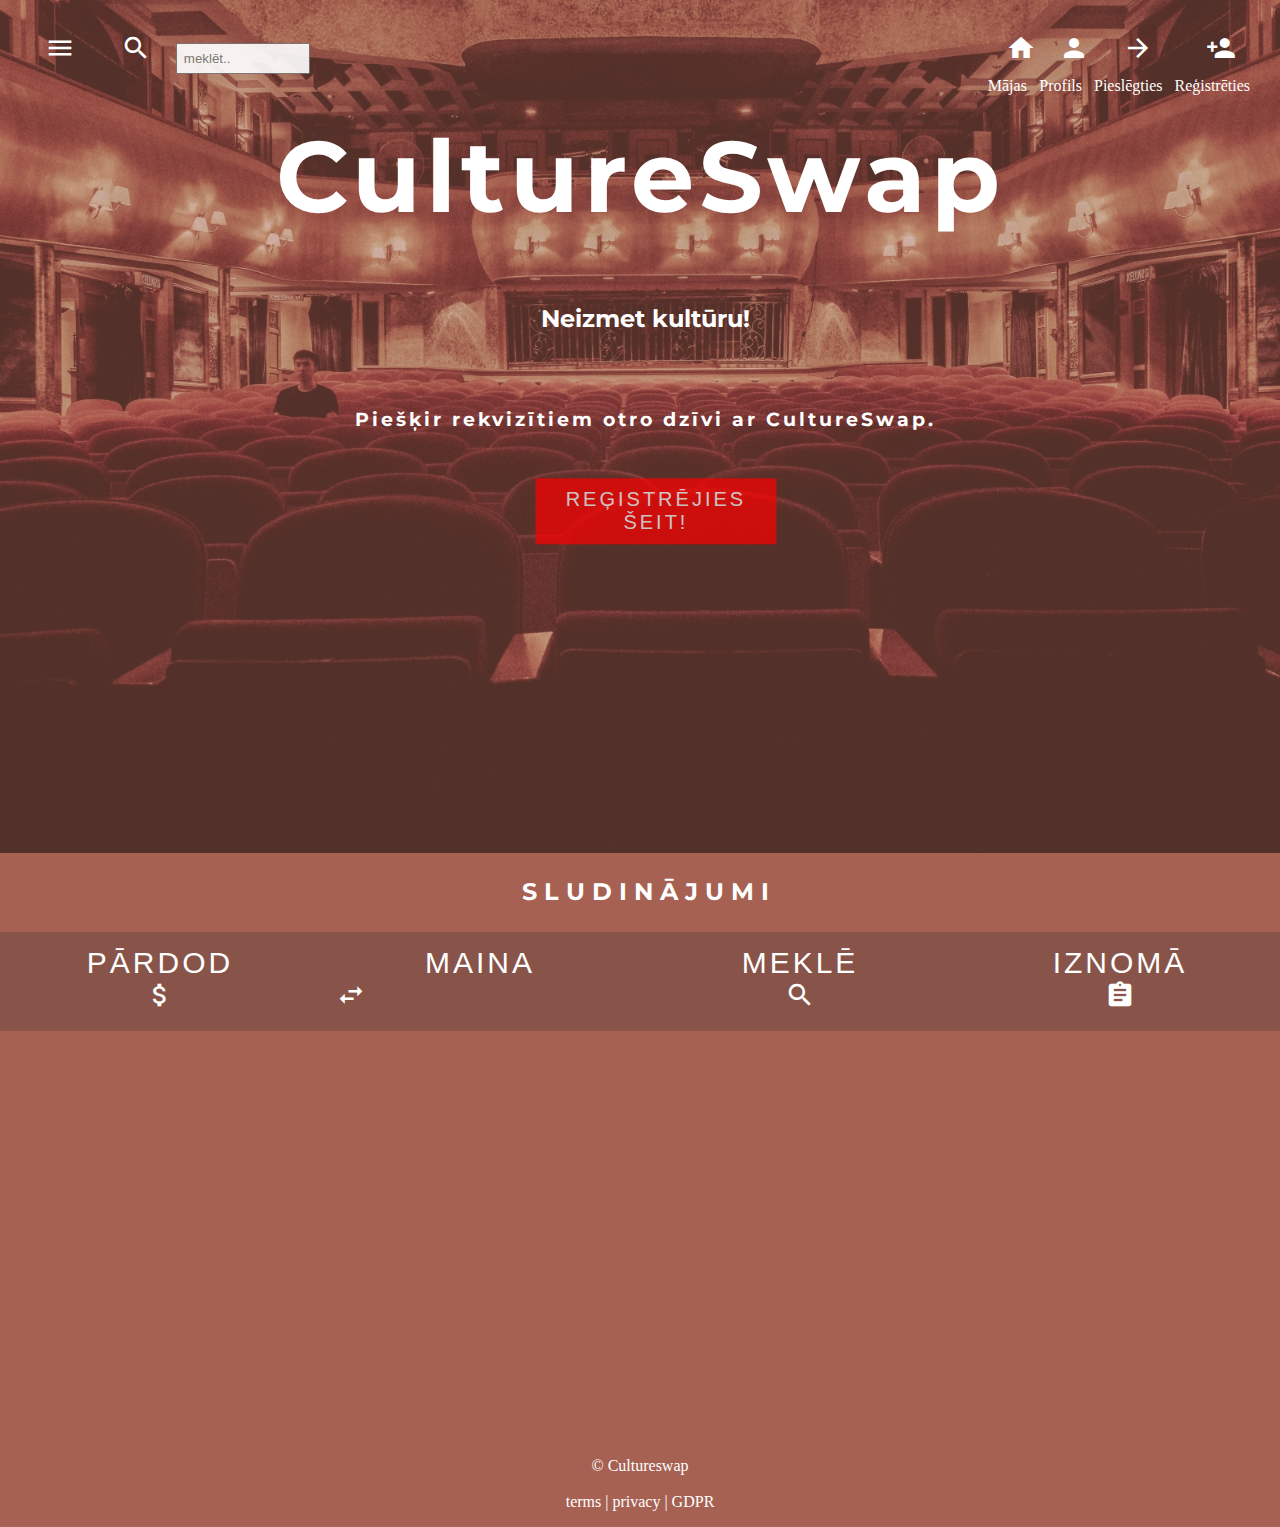
<file: index.html>
<!doctype html>
<html>
     <head>
 	     <title>CultureSwap</title>
 	         <link href="main.css" rel="stylesheet" type="text/css" />
 	         <link href="https://fonts.googleapis.com/css?family=Montserrat" rel="stylesheet">
 	         <link rel="stylesheet" href="https://fonts.googleapis.com/icon?family=Material+Icons">
 	         <script src="menu.js"></script>
	         <link href="http://a.tile.openstreetmap.org/7/73/38.png">
     </head>

<body>

     <div class="imgteatris">
         <img src="teatris.jpeg" alt="teatris" style="width: 100%">

     <div class="top-right">
	     <nav> 
  	                           
             <ul>  
  	             <li><button class="btn"><a href="index.html">
  	                             	 <i class="material-icons" style="font-size:30px;color:white;">home</i></a>
  	                             	 </button><br>
  	                             	 <a href="index.html"> Mājas </a>
  	                             </li>

  	                             <li><button class="btn"><a href="profils.html">
  	                             	 <i class="material-icons" style="font-size:30px;color:white;">person</i></a>
  	                             	 </button><br>
  	                             	 <a href="profils.html"> Profils </a>
  	                             </li>

	                             <li>
	                             	<button class="btn"><a href="login.html">
	                             	<i class="material-icons" style="font-size:30px;color:white;">arrow_forward</i></a>
	                             	</button><br>
	                             	<a href="login.html"> Pieslēgties </a>
	                             </li>

	                             <li><button class="btn"><a href="signup.html">
	                             	<i class="material-icons" style="font-size:30px;color:white;">person_add</i></a>
	                                </button><br>
	                             	<a href="signup.html"> Reģistrēties </a> 
	                             </li>
             </ul>
         </nav> 
     </div>

<div class="top-left">
 <nav>
        <ul> <li><span onclick="openNav()">
         	 <i class="material-icons" style="font-size:30px;color:white;">menu
         	 </i>
         </span></li>

         <div class="searchengine">
            <li> <button class="btn">
     	         <i class="material-icons" style="font-size:30px;color:white;">search
     	         </i>
             </button>
         <input type="text" placeholder="meklēt..">
        </div>
</li>

</ul>
</div>

         

  	 		<div id="mySidenav" class="sidenav">
  <a href="index.html" class="closebtn" onclick="closeNav()">&times;</a>
  <a href="parmums.html">PAR MUMS</a>
  <strong><a href="#"><u>SLUDINĀJUMI</u></a>
  <a href="pardod.html">PĀRDOD</a>
  <a href="maina.html">MAINA</a>
  <a href="mekle.html">MEKLĒ</a>
  <a href="iznoma.html">IZNOMĀ</a></strong>
  <a href="pasakumi.html">TURPMĀKIE KULTŪRAS PASĀKUMI</a>
  <a href="skirosana.html">TUVĀKĀS ŠĶIROŠANAS VIETAS</a>
  <a href="kontakti.html">KONTAKTI</a>
  
</div>



</nav>

<div class="centered">
  	<p><h1> CultureSwap </h1></p>
  	<p><h2>Neizmet kultūru!</h2></p> 

  	<br><br>

  	<p><h3>Piešķir rekvizītiem otro dzīvi ar CultureSwap.</h3>

  	<br>

  	<nav>
  		<span>
  			<button class="btn">
  				<a href="signup.html">REĢISTRĒJIES ŠEIT!
  				</a>
  			</button>
  		</span>
  	</nav> 
</div>

	
   
<h2>S L U D I N Ā J U M I</h2>

<button class="tablink" onclick="openPage('pardod.html', this, 'red')">PĀRDOD<br><i class="material-icons" style="font-size:30px;color:white;">attach_money
  	                         </i></button>
<button class="tablink" onclick="openPage('maina.html', this, 'green')" id="defaultOpen">MAINA<br><i class="material-icons" style="font-size:30px;color:white;">swap_horizontal_circle
  	                         </i></button>
<button class="tablink" onclick="openPage('mekle.html', this, 'blue')">MEKLĒ<br><i class="material-icons" style="font-size:30px;color:white;">search
  	                         </i></button>
<button class="tablink" onclick="openPage('iznoma.html', this, 'orange')">IZNOMĀ<br><i class="material-icons" style="font-size:30px;color:white;">assignment
  	                         </i></button>

<div id="pardod" class="tabcontent">
  <h2>PĀRDOD</h2>
</div>

<div id="maina" class="tabcontent">
  <h2>MAINA</h2>
</div>

<div id="mekle" class="tabcontent">
  <h2>MEKLĒ</h2>
</div>

<div id="iznoma" class="tabcontent">
  <h2>IZNOMĀ</h2	+->  
</div>


<iframe width="700" height="400" 
	src="https://data.gov.lv/dati/lv/dataset/latvijas-kulturas-institucijas/resource/92af15f3-9674-426e-925c-86c6254baa0d/view/dcfb17ca-2804-4e6b-9f2e-ba3974de7c1a" 
	frameBorder="0"></iframe>


<footer>
             <p>
            	 <center>
                         © Cultureswap
                         <br> <br>
                         terms | privacy | GDPR
                 </center>
             </p>
</footer>

</body>
</html>
</file>
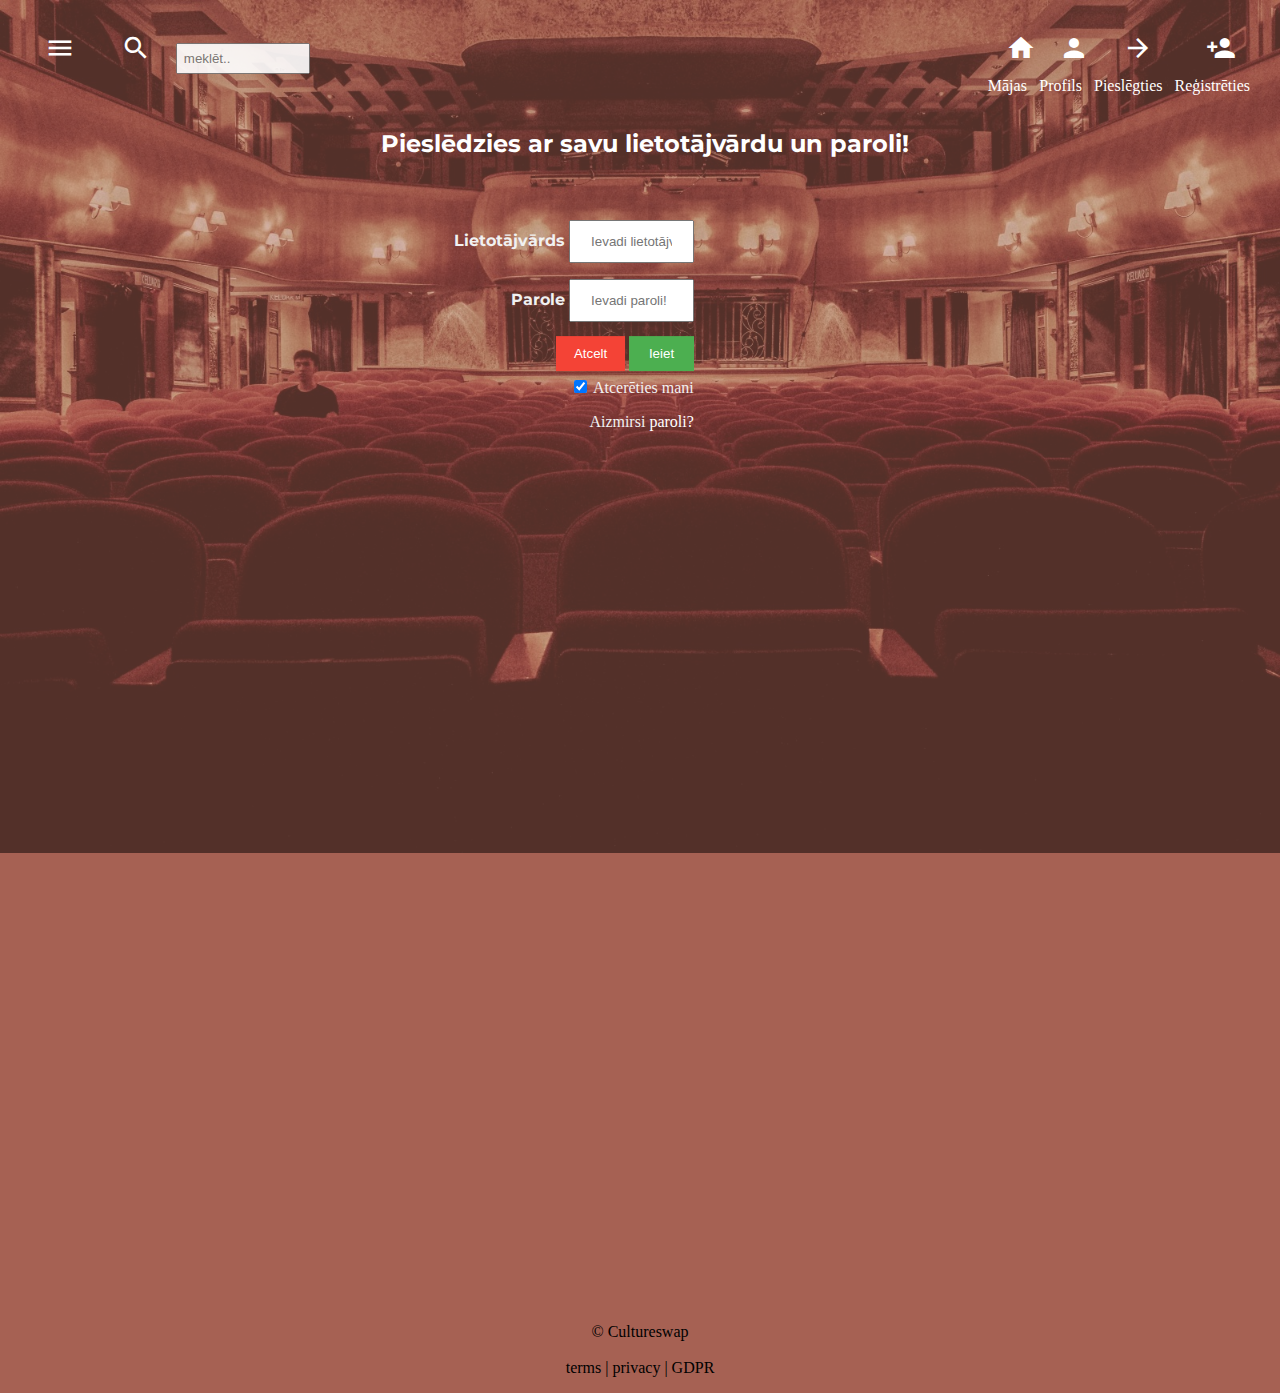
<file: login.html>
<!doctype html>
<html>
     <head>
 	     <title>CultureSwap PIESLĒGŠANĀS</title>
 	        <link href="main.css" rel="stylesheet" type="text/css" />
           <link href="https://fonts.googleapis.com/css?family=Montserrat" rel="stylesheet">
           <link rel="stylesheet" href="https://fonts.googleapis.com/icon?family=Material+Icons">
           <script src="menu.js"></script>
     </head>


  <body>


   <div class="imgteatris">
  <img src="teatris.jpeg" alt="teatris" style="width: 100%">
  <br><br><br><br><br><br><br><br><br><br><br><br><br><br><br><br><br><br><br><br><br><br><br><br><br><br>
  <div class="centered"><p><br><h2>Pieslēdzies ar savu lietotājvārdu un paroli!</h2></p>

<br>

<form action="profils.html">
   <p><div class="container">
    <label for="uname"><b>Lietotājvārds</b></label>
    <input type="text" placeholder="Ievadi lietotājvārdu!" name="uname" required>
    <br>
    <label for="psw"><b>Parole</b></label>
    <input type="password" placeholder="Ievadi paroli!" name="psw" required> <br>
    
    <button type="button" class="cancelbtn">Atcelt</button>
    <button type="submit" class="submitbtn">Ieiet</button>
    <label>
    	<br>
      <input type="checkbox" checked="checked" name="remember"> Atcerēties mani
    </label>
  </div>
  <div><p>
   <span class="psw">Aizmirsi <a href="#">paroli?</a></span></center>
  </p></div>

</form>
</div>
  <div class="top-right"><nav> 

                         
                             <ul>  <li><button class="btn"><a href="index.html">
                                   <i class="material-icons" style="font-size:30px;color:white;">home</i></a>
                                   </button><br>
                                   <a href="index.html"> Mājas </a>
                                 </li>

                                 <li><button class="btn"><a href="profils.html">
                                   <i class="material-icons" style="font-size:30px;color:white;">person</i></a>
                                   </button><br>
                                   <a href="profils.html"> Profils </a>
                                 </li>

                               <li>
                                <button class="btn"><a href="login.html">
                                <i class="material-icons" style="font-size:30px;color:white;">arrow_forward</i></a>
                                </button><br>
                                <a href="login.html"> Pieslēgties </a>
                               </li>

                               <li><button class="btn"><a href="signup.html">
                                <i class="material-icons" style="font-size:30px;color:white;">person_add</i></a>
                                  </button><br>
                                <a href="signup.html"> Reģistrēties </a> 
                               </li>
                             </ul>
                         </nav>
                         </div>
<div class="top-left">
 <nav>
        <ul> <li><span onclick="openNav()">
         	 <i class="material-icons" style="font-size:30px;color:white;">menu
         	 </i>
         </span></li>

         <div class="searchengine">
            <li> <button class="btn">
     	         <i class="material-icons" style="font-size:30px;color:white;">search
     	         </i>
             </button>
         <input type="text" placeholder="meklēt..">
        
</div>
</li>
</ul>
</div>

         

  	 		<div id="mySidenav" class="sidenav">
  <a href="index.html" class="closebtn" onclick="closeNav()">&times;</a>
  <a href="parmums.html">PAR MUMS</a>
  <strong><a href="#"><u>SLUDINĀJUMI</u></a>
  <a href="pardod.html">PĀRDOD</a>
  <a href="maina.html">MAINA</a>
  <a href="mekle.html">MEKLĒ</a>
  <a href="iznoma.html">IZNOMĀ</a></strong>
  <a href="pasakumi.html">TURPMĀKIE KULTŪRAS PASĀKUMI</a>
  <a href="skirosana.html">TUVĀKĀS ŠĶIROŠANAS VIETAS</a>
  <a href="kontakti.html">KONTAKTI</a>
  
</div>


</nav>
</div>

    <footer>
   <p><center>
   © Cultureswap <br> <br>
   terms | privacy | GDPR</center></p>
  </body>
</footer>

  </body>

</html>
</file>
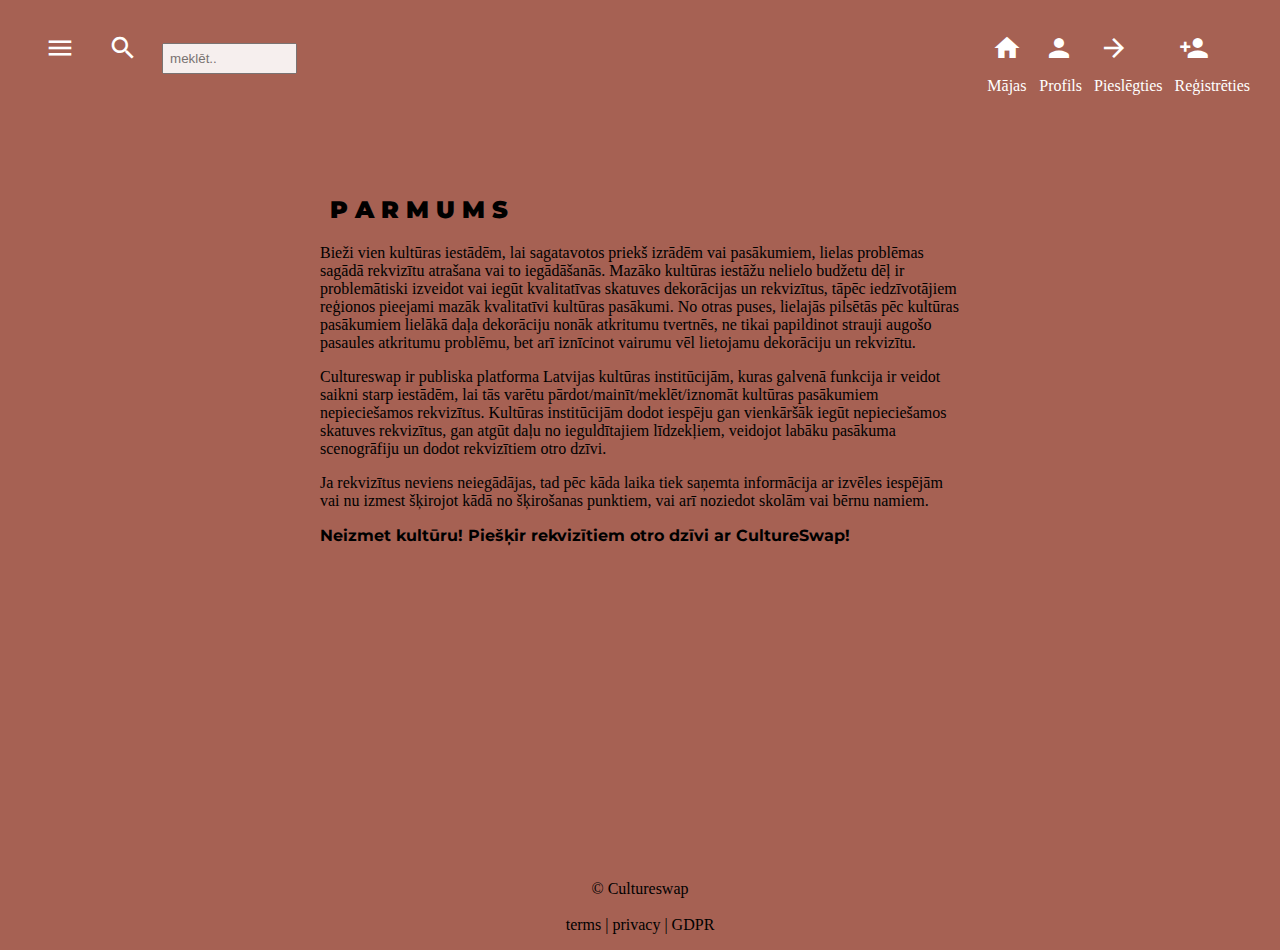
<file: parmums.html>
<!doctype html>
<html>
     <head>
 	     <title>CultureSwap PAR MUMS</title>
 	         <link href="main.css" rel="stylesheet" type="text/css" />
           <link href="https://fonts.googleapis.com/css?family=Montserrat" rel="stylesheet">
           <link rel="stylesheet" href="https://fonts.googleapis.com/icon?family=Material+Icons">
           <script src="menu.js"></script>
     </head>


<body>



</nav>

 <div class="top-right"><nav> 
  	                           
                             <ul>  
                                     <li><button class="btn"><a href="index.html">
                                   <i class="material-icons" style="font-size:30px;color:white;">home</i></a>
                                   </button><br>
                                   <a href="index.html"> Mājas </a>
                                 </li>

                                 <li><button class="btn"><a href="profils.html">
                                   <i class="material-icons" style="font-size:30px;color:white;">person</i></a>
                                   </button><br>
                                   <a href="profils.html"> Profils </a>
                                 </li>

                               <li>
                                <button class="btn"><a href="login.html">
                                <i class="material-icons" style="font-size:30px;color:white;">arrow_forward</i></a>
                                </button><br>
                                <a href="login.html"> Pieslēgties </a>
                               </li>

                               <li><button class="btn"><a href="signup.html">
                                <i class="material-icons" style="font-size:30px;color:white;">person_add</i></a>
                                  </button><br>
                                <a href="signup.html"> Reģistrēties </a> 
                               </li>
                             </ul>
                         </nav> </div>
<div class="top-left">
 <nav>
        <ul> <li><span onclick="openNav()">
         	 <i class="material-icons" style="font-size:30px;color:white;">menu
         	 </i>
         </span></li>

         <div class="searchengine">
            <li> <button class="btn">
     	         <i class="material-icons" style="font-size:30px;color:white;">search
     	         </i>
             </button>
         <input type="text" placeholder="meklēt..">
        </div>
</li>

</ul>
</div>

         

  	 		<div id="mySidenav" class="sidenav">
  <a href="index.html" class="closebtn" onclick="closeNav()">&times;</a>
  <a href="parmums.html">PAR MUMS</a>
  <strong><a href="#"><u>SLUDINĀJUMI</u></a>
  <a href="pardod.html">PĀRDOD</a>
  <a href="maina.html">MAINA</a>
  <a href="mekle.html">MEKLĒ</a>
  <a href="iznoma.html">IZNOMĀ</a></strong>
  <a href="pasakumi.html">TURPMĀKIE KULTŪRAS PASĀKUMI</a>
  <a href="skirosana.html">TUVĀKĀS ŠĶIROŠANAS VIETAS</a>
  <a href="kontakti.html">KONTAKTI</a>
  
</div>

</nav>

<div class="centered">
	<br><br><br><br><br><br><br><br><br><br><br><br><br><br><br><br><br><br><br><br>

<h2><strong>P A R      M U M S</strong></h2>

<p>Bieži vien kultūras iestādēm, lai sagatavotos priekš izrādēm vai pasākumiem, lielas problēmas sagādā rekvizītu atrašana vai to iegādāšanās. Mazāko kultūras iestāžu nelielo budžetu dēļ ir problemātiski izveidot vai iegūt kvalitatīvas skatuves dekorācijas un rekvizītus, tāpēc iedzīvotājiem reģionos pieejami mazāk kvalitatīvi kultūras pasākumi. No otras puses, lielajās pilsētās pēc kultūras pasākumiem lielākā daļa dekorāciju nonāk atkritumu tvertnēs, ne tikai papildinot strauji augošo pasaules atkritumu problēmu, bet arī iznīcinot vairumu vēl lietojamu dekorāciju un rekvizītu.</p>
<p>Cultureswap ir publiska platforma Latvijas kultūras institūcijām, kuras galvenā funkcija ir veidot saikni starp iestādēm, lai tās varētu pārdot/mainīt/meklēt/iznomāt kultūras pasākumiem nepieciešamos rekvizītus. Kultūras institūcijām dodot iespēju gan vienkāršāk iegūt nepieciešamos skatuves rekvizītus, gan atgūt daļu no ieguldītajiem līdzekļiem, veidojot labāku pasākuma scenogrāfiju un dodot rekvizītiem otro dzīvi. </p>
<p>Ja rekvizītus neviens neiegādājas, tad pēc kāda laika tiek saņemta informācija ar izvēles iespējām vai nu izmest šķirojot kādā no šķirošanas punktiem, vai arī noziedot skolām vai bērnu namiem.</p>

<strong>Neizmet kultūru! Piešķir rekvizītiem otro dzīvi ar CultureSwap!</strong>
</div>

<br><br><br><br><br><br><br><br>



<br><br><br><br><br><br><br><br>
<br><br><br><br>
<br><br><br><br>
<br><br><br><br>
<br><br><br><br>
<br><br><br><br>
<br><br><br><br>
<br><br><br><br>
<br><br><br><br>

<footer>
             <p>
            	 <center>
                         © Cultureswap
                         <br> <br>
                         terms | privacy | GDPR
                 </center>
             </p>
</footer>

</body>
</html>
</file>
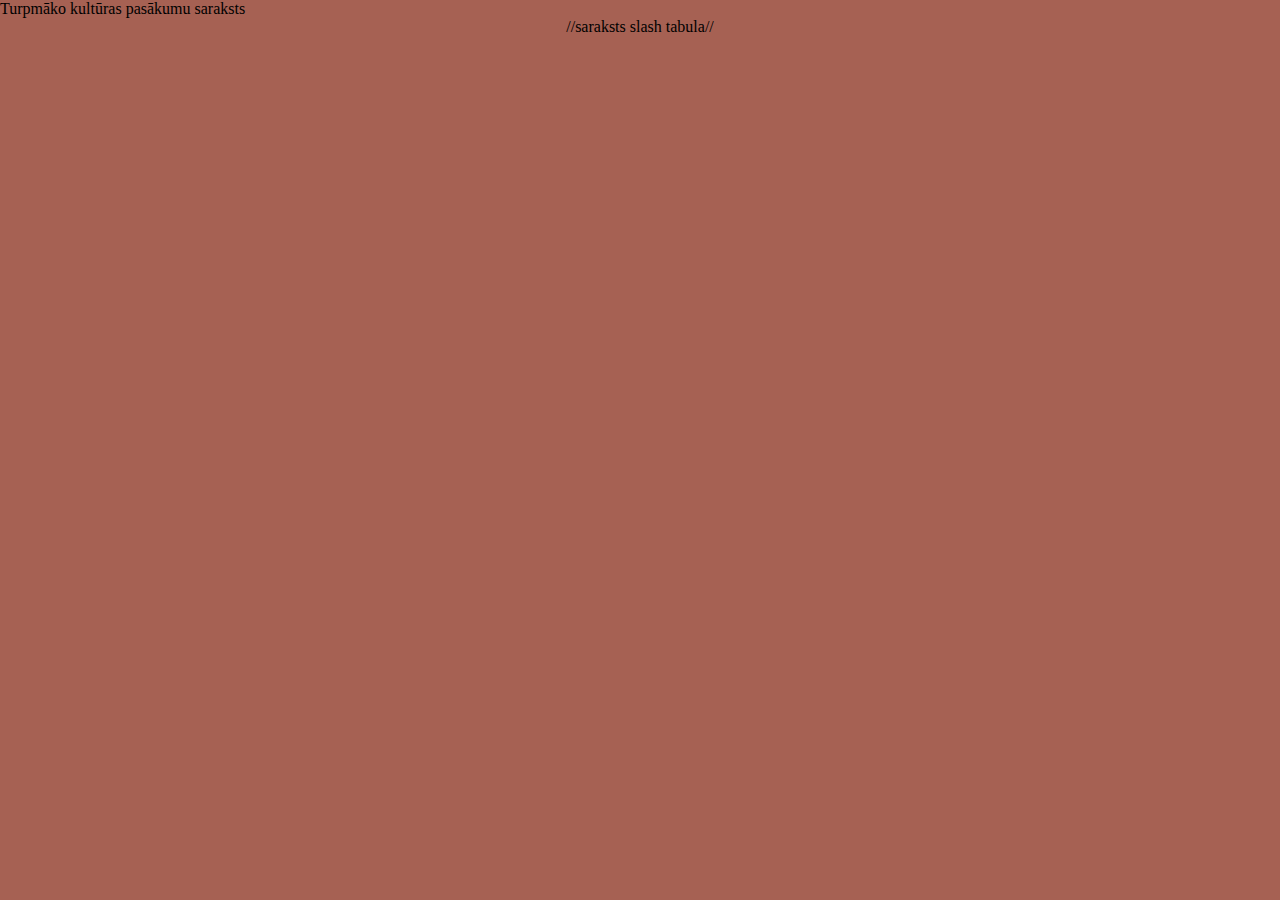
<file: pasakumi.html>
<!doctype html>
<html>
 <head>
 	<title>CultureSwap TURPMĀKIE PASĀKUMI</title>
 	<style type="text/css"></style>
 	 <link href="main.css" rel="stylesheet" type="text/css" />
 	         <link href="https://fonts.googleapis.com/css?family=Montserrat" rel="stylesheet">
 	         <link rel="stylesheet" href="https://fonts.googleapis.com/icon?family=Material+Icons">
 	         <script src="menu.js"></script>
 </head>

<body>
	Turpmāko kultūras pasākumu saraksts
    
   <center>//saraksts slash tabula//</center> 

</body>

</html>
</file>
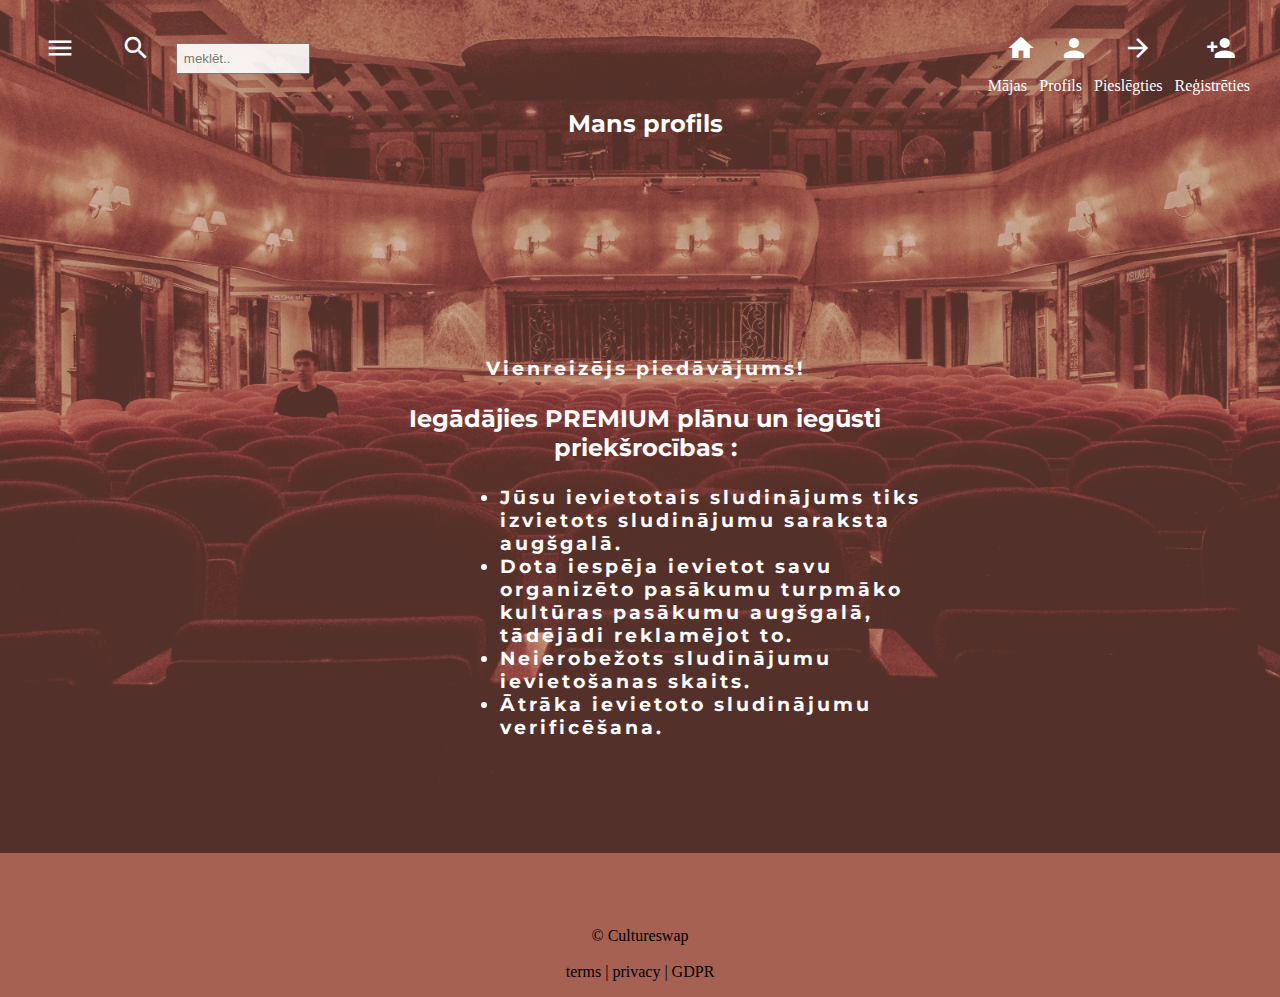
<file: profils.html>
<!doctype html>
<html>
     <head>
 	     <title>CultureSwap PROFILS</title>
 	        <link href="main.css" rel="stylesheet" type="text/css" />
           <link href="https://fonts.googleapis.com/css?family=Montserrat" rel="stylesheet">
           <link rel="stylesheet" href="https://fonts.googleapis.com/icon?family=Material+Icons">
           <script src="menu.js"></script>
     </head>


  <body>

<header>
   <div class="imgteatris">
  <img src="teatris.jpeg" alt="teatris" style="width: 100%">
  <div class="centered">
<br><br><br><br><br><br><br><br><br><br><br><br><br><br><br><br><br><br><br><br><br><br><br><br><br><br><br><br>
<p><h2>Mans profils</h2>

<br><br><br><br><br><br><br><br><br><br>

<h3>Vienreizējs piedāvājums!</h3>
<h2><p>Iegādājies PREMIUM plānu un iegūsti priekšrocības :</p></h2>
<h3>
  <div class="list">
	<ul>
	<li>
		Jūsu ievietotais sludinājums tiks izvietots sludinājumu saraksta augšgalā.
	</li>
	<li>
		Dota iespēja ievietot savu organizēto pasākumu turpmāko kultūras pasākumu augšgalā, tādējādi reklamējot to.
	</li>
	<li>
		Neierobežots sludinājumu ievietošanas skaits.
	</li>
    <li>
    	Ātrāka ievietoto sludinājumu verificēšana.
    </li>
</ul>
</div>
</h3>


</div>
  <div class="top-right"><nav> 
  	                           
                             <ul>  <li><button class="btn"><a href="index.html">
                                   <i class="material-icons" style="font-size:30px;color:white;">home</i></a>
                                   </button><br>
                                   <a href="index.html"> Mājas </a>
                                 </li>

                                 <li><button class="btn"><a href="profils.html">
                                   <i class="material-icons" style="font-size:30px;color:white;">person</i></a>
                                   </button><br>
                                   <a href="profils.html"> Profils </a>
                                 </li>

                               <li>
                                <button class="btn"><a href="login.html">
                                <i class="material-icons" style="font-size:30px;color:white;">arrow_forward</i></a>
                                </button><br>
                                <a href="login.html"> Pieslēgties </a>
                               </li>

                               <li><button class="btn"><a href="signup.html">
                                <i class="material-icons" style="font-size:30px;color:white;">person_add</i></a>
                                  </button><br>
                                <a href="signup.html"> Reģistrēties </a> 
                               </li>
                             </ul>
                         </nav> </div>
<div class="top-left">
 <nav>
        <ul> <li><span onclick="openNav()">
         	 <i class="material-icons" style="font-size:30px;color:white;">menu
         	 </i>
         </span></li>

         <div class="searchengine">
            <li> <button class="btn">
     	         <i class="material-icons" style="font-size:30px;color:white;">search
     	         </i>
             </button>
         <input type="text" placeholder="meklēt..">
        </div>
</li>

</ul>
</div>

         
<div id="mySidenav" class="sidenav">
  <a href="index.html" class="closebtn" onclick="closeNav()">&times;</a>
  <a href="parmums.html">PAR MUMS</a>
  <strong><a href="#"><u>SLUDINĀJUMI</u></a>
  <a href="pardod.html">PĀRDOD</a>
  <a href="maina.html">MAINA</a>
  <a href="mekle.html">MEKLĒ</a>
  <a href="iznoma.html">IZNOMĀ</a></strong>
  <a href="pasakumi.html">TURPMĀKIE KULTŪRAS PASĀKUMI</a>
  <a href="skirosana.html">TUVĀKĀS ŠĶIROŠANAS VIETAS</a>
  <a href="kontakti.html">KONTAKTI</a>
  
</div>

</nav>
</header>


    <br><br><br>
<footer>
   <p><center>
   © Cultureswap <br> <br>
   terms | privacy | GDPR</center></p>
  </body>
</footer>

  </body>

</html>
</file>
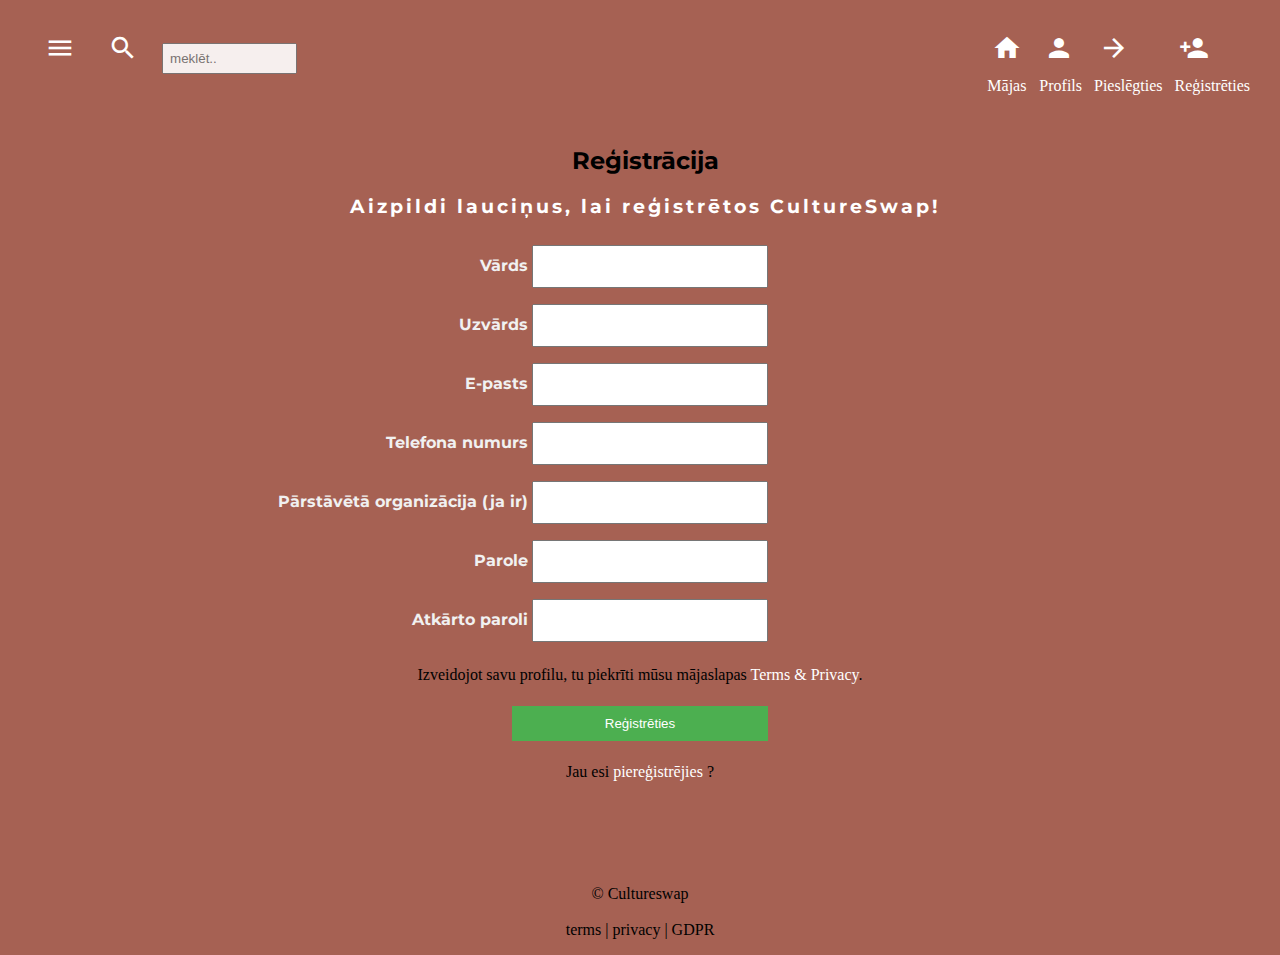
<file: signup.html>
<!doctype html>
<html>
     <head>
 	     <title>CultureSwap REĢISTRĒŠANĀS</title>
 	        <link href="main.css" rel="stylesheet" type="text/css" />
           <link href="https://fonts.googleapis.com/css?family=Montserrat" rel="stylesheet">
           <link rel="stylesheet" href="https://fonts.googleapis.com/icon?family=Material+Icons">
           <script src="menu.js"></script>
     </head>


  <body>

<header>
<div class="top-right"><nav> 
  	                           
                             <ul>  
                                    <li><button class="btn"><a href="index.html">
                                   <i class="material-icons" style="font-size:30px;color:white;">home</i></a>
                                   </button><br>
                                   <a href="index.html"> Mājas </a>
                                 </li>

                                 <li><button class="btn"><a href="profils.html">
                                   <i class="material-icons" style="font-size:30px;color:white;">person</i></a>
                                   </button><br>
                                   <a href="profils.html"> Profils </a>
                                 </li>

                               <li>
                                <button class="btn"><a href="login.html">
                                <i class="material-icons" style="font-size:30px;color:white;">arrow_forward</i></a>
                                </button><br>
                                <a href="login.html"> Pieslēgties </a>
                               </li>

                               <li><button class="btn"><a href="signup.html">
                                <i class="material-icons" style="font-size:30px;color:white;">person_add</i></a>
                                  </button><br>
                                <a href="signup.html"> Reģistrēties </a> 
                               </li>
                             </ul>
                         </nav> </div>
  <div class="top-left">
 <nav>
        <ul> <li><span onclick="openNav()">
         	 <i class="material-icons" style="font-size:30px;color:white;">menu
         	 </i>
         </span></li>

         <div class="searchengine">
            <li> <button class="btn">
     	         <i class="material-icons" style="font-size:30px;color:white;">search
     	         </i>
             </button>
         <input type="text" placeholder="meklēt..">
        </div>
</li>

</ul>
</div>

         

  	 		<div id="mySidenav" class="sidenav">
  <a href="index.html" class="closebtn" onclick="closeNav()">&times;</a>
  <a href="parmums.html">PAR MUMS</a>
  <strong><a href="#"><u>SLUDINĀJUMI</u></a>
  <a href="pardod.html">PĀRDOD</a>
  <a href="maina.html">MAINA</a>
  <a href="mekle.html">MEKLĒ</a>
  <a href="iznoma.html">IZNOMĀ</a></strong>
  <a href="pasakumi.html">TURPMĀKIE KULTŪRAS PASĀKUMI</a>
  <a href="skirosana.html">TUVĀKĀS ŠĶIROŠANAS VIETAS</a>
  <a href="kontakti.html">KONTAKTI</a>
  
</div>



</nav>
</header>




<br><br><br><br><br><br><br>
   <center><strong><h2>Reģistrācija</h2></strong>
    <p><h3>Aizpildi lauciņus, lai reģistrētos CultureSwap!</h3></p>
</center>
 <form action="action_page.php">
  <div class="container">
    <label for="vards"><b>Vārds</b></label>
    <input type="text" name="vards" required>
    <br>
    <label for="uzvards"><b>Uzvārds</b></label>
    <input type="text" name="uzvards" required>
    <br>
    <label for="email"><b>E-pasts</b></label>
    <input type="text" name="email" required>
    <br>
    <label for="nr"><b>Telefona numurs</b></label>
    <input type="text" name="nr" required>
    <br>
    <label for="org"><b>Pārstāvētā organizācija (ja ir)</b></label>
    <input type="text" name="org" >
    <br>
    <label for="psw"><b>Parole</b></label>
    <input type="password" name="psw" required>
    <br>
    <label for="psw-repeat"><b>Atkārto paroli</b></label>
    <input type="password" name="psw-repeat" required> 
  </div>
</form>

<center> <p>Izveidojot savu profilu, tu piekrīti mūsu mājaslapas <a href="#">Terms & Privacy</a>.</p>
    <button type="submit" class="registerbtn">Reģistrēties</button>
 

  <div class="container signin">
    <p>Jau esi <a href="login.html">piereģistrējies </a>?</p>
  </div></center>

    <br><br><br><br>

    <footer>
   <p><center>
   © Cultureswap <br> <br>
   terms | privacy | GDPR</center></p>
  </body>
</footer>


  </body>

</html>
</file>
<file: main.css>
@font-face {
  font-family: 'Montserrat';
  src: url(https://fonts.googleapis.com/css?family=Montserrat);
}

body{
	background: #A66153;
	font-family: 'Montserrat';
	margin: 0;
}


nav ul li{
	display: inline-block;
	list-style-type: none;
	margin-right: 8px;
}

h1{
	font-size: 100px;
	letter-spacing: 5px;
	text-align: center;
	color: white;
	
}

h2{
	margin-left: 10px;
}

h3{
	color: white;
	letter-spacing: 3px;
	margin-left: 10px;
}

h4{
	margin-left: 10px;
}

h5{
	margin-left: 10px;
}

a{
	color: white;
	text-decoration: none;
}


div img{
	opacity: 0.5;
}


button a i{
	border: none;
	background-color: none;

}

/*reģistrēšanās poga*/

span button a{
	border: none;
	background-color: red;
	opacity: 0.7;
	display: inline-flex;
	font-style: bold;


	padding-top:10px;
	padding-bottom: 10px;
	padding-right: 30px;
	padding-left: 30px;
	font: 'Montserrat';
	font-size: 20px;
	letter-spacing: 3px; 

}



.searchengine{
	display: inline;
	
}

.searchengine input[placeholder] {
    width: 50%;
    padding: 6px;
    opacity: 0.9;

 }
.imgteatris {
  position: relative;
  text-align: center;
  color: white;
}
.centered {
  position: absolute;
  top: 20%;
  left: 50%;
  transform: translate(-50%, -50%);
}

.top-right {
  position: absolute;
  top: 6px;
  right: 22px;
  bottom: 0;
  display: inline-block;
}

.top-left {
  position: absolute;
  top: 6px;
  left: 5px;
  margin: 0px;
  bottom: 0;
  display: inline;
}

/*sludinajumi*/
.tablink {
  background-color: #88544A;
  color: white;
  float: left;
  border: none;
  outline: none;
  cursor: pointer;
  padding: 14px 16px;
  font-size: 30px;
  letter-spacing: 3px;
  width: 25%;
}

.tablink:hover {
  background-color: #BF786A;
}

.tabcontent {
  color: white;
  display: none;
  padding: 100px 20px;
  height: 100%;
}

#pardod {background-color: red;}
#maina {background-color: green;}
#mekle {background-color: blue;}
#iznoma {background-color: orange;}


.list{
	text-align: left;
	text-decoration: all;
	margin-left: 130px;
}

/*login and sign up form*/

form {
  color: #f1f1f1;
  text-align: right;
  
  width: 60%;
}

input[type=text], input[type=password] {
  width: 25%;
  padding: 12px 20px;
  margin: 8px 0;
  display: inline-block;
  
}



button {
  background-color: transparent;
  color: white;
  padding: 5px 5px;
  margin: 6px 0;
  border: none;
  cursor: pointer;
  width: 30%;
  
}

button:hover {
  opacity: 0.8;
}

/* Extra style for the cancel button (red) */
.cancelbtn {
  width: auto;
  padding: 10px 18px;
  background-color: #f44336;

}

.submitbtn{
	background-color: #4CAF50;
	padding: 10px 18px;
	width: 20%
}

.registerbtn{
	background-color: #4CAF50;
	padding: 10px 18px;
	width: 20%;
	
}

/* The "Forgot password" text */
span.psw {
  
  padding-top: 16px;
}


/*search bar*/
.topnav {
  overflow: hidden;
  background-color: transparent;
  width:300%;
}

.topnav input[type=text] {
  float: right;
  padding: 6px;
  font-size: 17px;
  opacity: 0.4;
}



/* The side navigation menu */
.sidenav {
  height: 100%; 
  width: 0; 
  position: fixed;
  z-index: 1; /* Stay on top */
  top: 0;
  left: 0;
  background-color: #A66153; 
  overflow-x: hidden; 
  padding-top: 60px; 
  transition: 0.5s; 
  opacity: 0.85;
}

/* The navigation menu links */
.sidenav a {
  padding: 8px 8px 8px 12px;
  text-decoration: none;
  font-size: 20px;
  color: #111;
  display: block;
  transition: 0.3s;
  text-align: left;
}

.sidenav a:hover {
  color: #f1f1f1;
}

/* Position and style the close button (top right corner) */
.sidenav .closebtn {
  position: absolute;
  top: 0;
  right: 5px;
  font-size: 40px;
  margin-left: 50px;
}



/* On smaller screens, where height is less than 450px, change the style of the sidenav (less padding and a smaller font size) */
@media screen and (max-height: 450px) {
  .sidenav {padding-top: 15px;}
  .sidenav a {font-size: 18px;}
}
</file>
